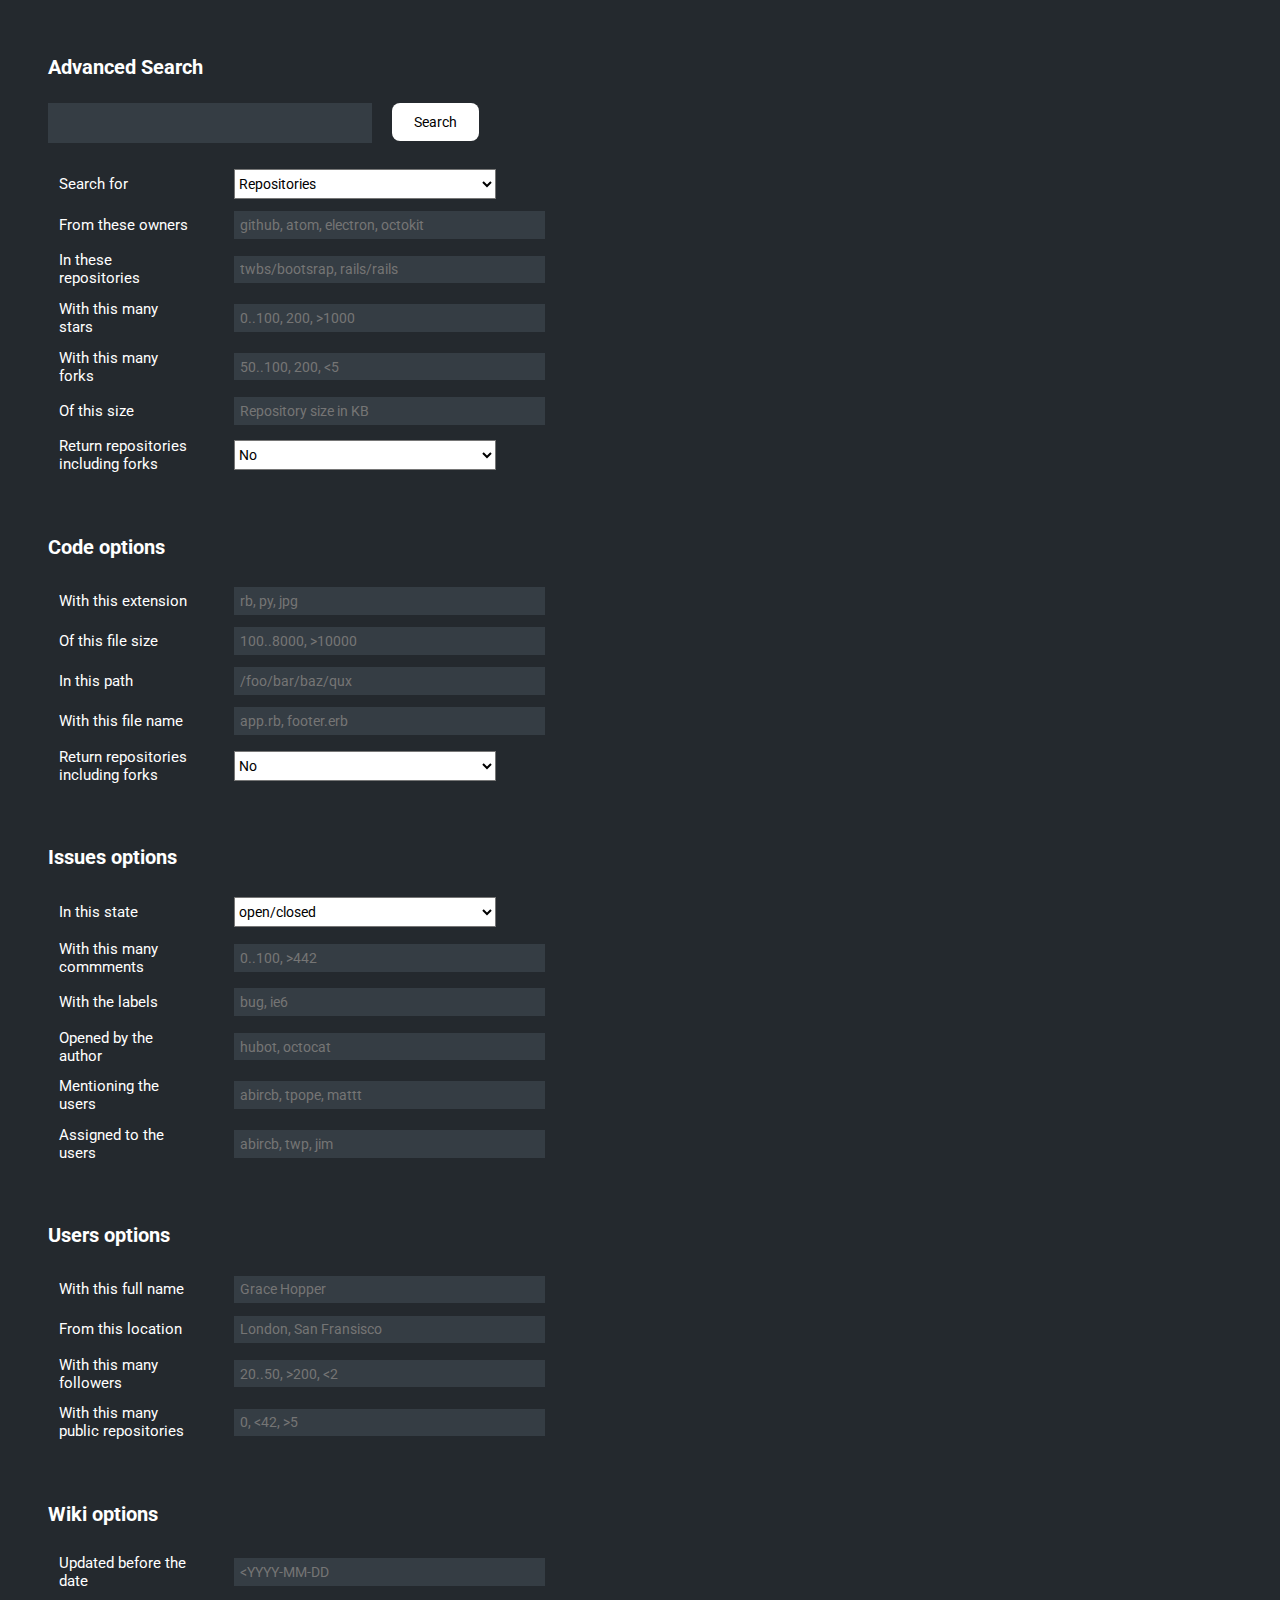
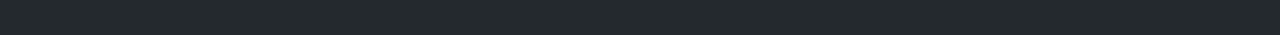
<file: advanced_search.html>
<!DOCTYPE html>

  <head>
    <script src="https://code.jquery.com/jquery-3.4.1.min.js"></script>
    <link rel="stylesheet" type="text/css" href="css/style.css">
    <link rel="stylesheet" href="https://use.fontawesome.com/releases/v5.8.2/css/all.css" integrity="sha384-oS3vJWv+0UjzBfQzYUhtDYW+Pj2yciDJxpsK1OYPAYjqT085Qq/1cq5FLXAZQ7Ay" crossorigin="anonymous">
    <link href="https://fonts.googleapis.com/css?family=Roboto:300&display=swap" rel="stylesheet">
  </head>

  <body>
    <div class="back-btn">
      <a href="/index.html"><i class="fas fa-arrow-left fa-2x"></i></a>
    </div>
    <div class="advanced-search-area">
      <br><br>
      <h2>Advanced Search <br><br>
        <form autocomplete="off">
          <input id="advanced_search" value="" type="text" placeholder="" />
          &nbsp &nbsp
          <button id="advanced_btn" type="submit">Search</button>
        </form>
      </h2>
    </div>
    <div class="table">
      <table>
        <tbody>
          <tr>
            <td>Search for</td>
            <td>
              <select id="search_type">
                <option selected>Repositories</option>
                <option>Code</option>
                <option>Commits</option>
                <option>Issues</option>
                <option>Packages</option>
                <option>Marketplace</option>
                <option>Topics</option>
                <option>Wikis</option>
                <option>Users</option>
              </select>
            </td>
          </tr>
          <tr>
            <td>From these owners</td>
            <td>
              <form autocomplete="off">
                <input id="user" value="" type="text" placeholder="github, atom, electron, octokit" />
              </form>
            </td>
          </tr>
          <tr>
            <td>In these repositories</td>
            <td>
              <form autocomplete="off">
                <input id="repo" value="" type="text" placeholder="twbs/bootsrap, rails/rails" />
              </form>
            </td>
          </tr>
          <tr>
            <td>With this many stars</td>
            <td>
              <form autocomplete="off">
                <input id="stars" value="" type="text" placeholder="0..100, 200, >1000" />
              </form>
            </td>
          </tr>
          <tr>
            <td>With this many forks</td>
            <td>
              <form autocomplete="off">
                <input id="forks" value="" type="text" placeholder="50..100, 200, <5" />
              </form>
            </td>
          </tr>
          <tr>
            <td>Of this size</td>
            <td>
              <form autocomplete="off">
                <input id="repo_size" value="" type="text" placeholder="Repository size in KB" />
              </form>
            </td>
          </tr>
          <tr>
            <td>Return repositories including forks</td>
            <td>
              <select id="repo_fork">
                <option selected>No</option>
                <option>Yes</option>
                <option>Only including forks</option>
              </select>
            </td>
          </tr>
        </tbody>
      </table>
    </div>
    <br>
    <div class="advanced-search-area">
      <br>
      <h2>Code options<br>
      </h2>
    </div>
    <div class="table">
      <table>
        <tbody>
          <tr>
            <td>With this extension</td>
            <td>
              <form autocomplete="off">
                <input id="extension" value="" type="text" placeholder="rb, py, jpg" />
              </form>
            </td>
          </tr>
          <tr>
            <td>Of this file size</td>
            <td>
              <form autocomplete="off">
                <input id="code_size" value="" type="text" placeholder="100..8000, >10000" />
              </form>
            </td>
          </tr>
          <tr>
            <td>In this path</td>
            <td>
              <form autocomplete="off">
                <input id="path" value="" type="text" placeholder="/foo/bar/baz/qux" />
              </form>
            </td>
          </tr>
          <tr>
            <td>With this file name</td>
            <td>
              <form autocomplete="off">
                <input id="filename" value="" type="text" placeholder="app.rb, footer.erb" />
              </form>
            </td>
          </tr>
          <tr>
            <td>Return repositories including forks</td>
            <td>
              <select id="code_fork">
                <option selected>No</option>
                <option>Yes</option>
                <option>Only including forks</option>
              </select>
            </td>
          </tr>
        </tbody>
      </table>
    </div>
    <div class="advanced-search-area">
      <br><br>
      <h2>Issues options<br>
      </h2>
    </div>
    <div class="table">
      <table>
        <tbody>
          <tr>
            <td>In this state</td>
            <td>
              <select id="state">
                <option selected>open/closed</option>
                <option>open</option>
                <option>closed</option>
              </select>
            </td>
          </tr>
          <tr>
            <td>With this many commments</td>
            <td>
              <form autocomplete="off">
                <input id="commments" value="" type="text" placeholder="0..100, >442" />
              </form>
            </td>
          </tr>
          <tr>
            <td>With the labels</td>
            <td>
              <form autocomplete="off">
                <input id="label" value="" type="text" placeholder="bug, ie6" />
              </form>
            </td>
          </tr>
          <tr>
            <td>Opened by the author</td>
            <td>
              <form autocomplete="off">
                <input id="author" value="" type="text" placeholder="hubot, octocat" />
              </form>
            </td>
          </tr>
          <tr>
            <td>Mentioning the users</td>
            <td>
              <form autocomplete="off">
                <input id="mentions" value="" type="text" placeholder="abircb, tpope, mattt" />
              </form>
            </td>
          </tr>
          <tr>
            <td>Assigned to the users</td>
            <td>
              <form autocomplete="off">
                <input id="assignee" value="" type="text" placeholder="abircb, twp, jim" />
              </form>
            </td>
          </tr>
        </tbody>
      </table>
    </div>
    <div class="advanced-search-area">
      <br><br>
      <h2>Users options<br>
      </h2>
    </div>
    <div class="table">
      <table>
        <tbody>
          <tr>
            <td>With this full name</td>
            <td>
              <form autocomplete="off">
                <input id="fullname" value="" type="text" placeholder="Grace Hopper" />
              </form>
            </td>
          </tr>
          <tr>
            <td>From this location</td>
            <td>
              <form autocomplete="off">
                <input id="location" value="" type="text" placeholder="London, San Fransisco" />
              </form>
            </td>
          </tr>
          <tr>
            <td>With this many followers</td>
            <td>
              <form autocomplete="off">
                <input id="followers" value="" type="text" placeholder="20..50, >200, <2" />
              </form>
            </td>
          </tr>
          <tr>
            <td>With this many public repositories</td>
            <td>
              <form autocomplete="off">
                <input id="repos" value="" type="text" placeholder="0, <42, >5" />
              </form>
            </td>
          </tr>
        </tbody>
      </table>
    </div>
    <div class="advanced-search-area">
      <br><br>
      <h2>Wiki options<br>
      </h2>
    </div>
    <div class="table">
      <table>
        <tbody>
          <tr>
            <td>Updated before the date</td>
            <td>
              <form autocomplete="off">
                <input id="updated" value="" type="text" placeholder="<YYYY-MM-DD" />
              </form>
            </td>
          </tr>
        </tbody>
      </table>
    </div>
    <br><br>
  </body>
  <script src="/js/index.js"></script>

  </html>
</file>
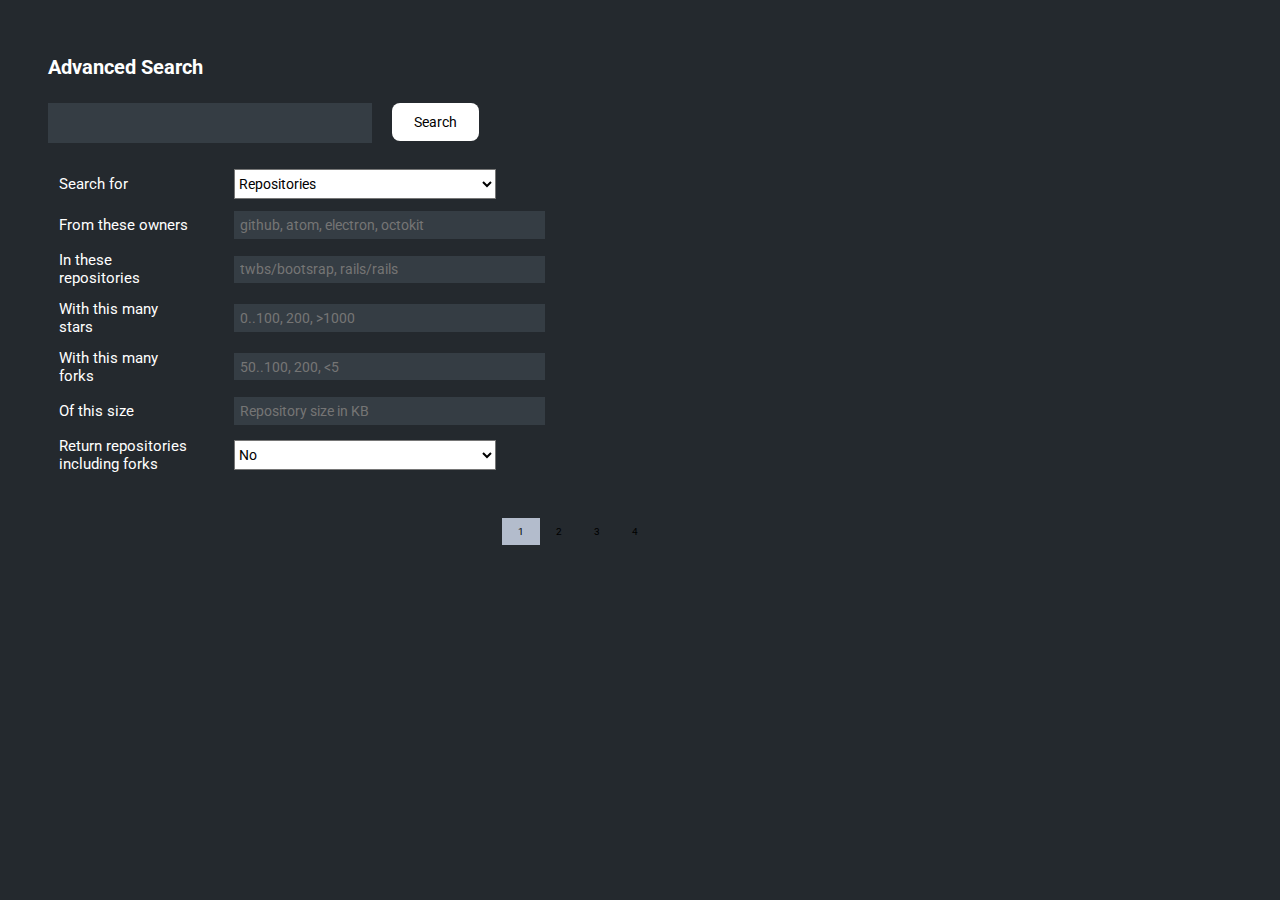
<file: advanced_search_1.html>
<!DOCTYPE html>

  <head>
    <link rel="stylesheet" type="text/css" href="css/style.css">
    <link rel="stylesheet" href="https://use.fontawesome.com/releases/v5.8.2/css/all.css" integrity="sha384-oS3vJWv+0UjzBfQzYUhtDYW+Pj2yciDJxpsK1OYPAYjqT085Qq/1cq5FLXAZQ7Ay" crossorigin="anonymous">
    <link href="https://fonts.googleapis.com/css?family=Roboto:300&display=swap" rel="stylesheet">
  </head>

  <body>
    <div class="back-btn">
      <a href="/index.html"><i class="fas fa-arrow-left fa-2x"></i></a>
    </div>
    <div class="advanced-search-area">
      <br><br>
      <h2>Advanced Search <br><br>
        <form autocomplete="off">
          <input id="advanced_search" value="" type="text" placeholder="" />
          &nbsp &nbsp
          <button id="advanced_btn" type="submit">Search</button>
        </form>
      </h2>
    </div>
    <div class="table">
      <table>
        <tbody>
          <tr>
            <td width="50%">Search for</td>
            <td width="50%">
              <select name="search_type">
                <option selected>Repositories</option>
                <option>Code</option>
                <option>Commits</option>
                <option>Issues</option>
                <option>Packages</option>
                <option>Marketplace</option>
                <option>Topics</option>
                <option>Wikis</option>
                <option>Users</option>
              </select>
            </td>
          </tr>
          <tr>
            <td>From these owners</td>
            <td>
              <form autocomplete="off">
                <input id="user" value="" type="text" placeholder="github, atom, electron, octokit" />
              </form>
            </td>
          </tr>
          <tr>
            <td>In these repositories</td>
            <td>
              <form autocomplete="off">
                <input id="repo" value="" type="text" placeholder="twbs/bootsrap, rails/rails" />
              </form>
            </td>
          </tr>
          <tr>
            <td>With this many stars</td>
            <td>
              <form autocomplete="off">
                <input id="stars" value="" type="text" placeholder="0..100, 200, >1000" />
              </form>
            </td>
          </tr>
          <tr>
            <td>With this many forks</td>
            <td>
              <form autocomplete="off">
                <input id="forks" value="" type="text" placeholder="50..100, 200, <5" />
              </form>
            </td>
          </tr>
          <tr>
            <td>Of this size</td>
            <td>
              <form autocomplete="off">
                <input id="size" value="" type="text" placeholder="Repository size in KB" />
              </form>
            </td>
          </tr>
          <tr>
            <td>Return repositories including forks</td>
            <td>
              <select name="fork">
                <option selected>No</option>
                <option>Yes</option>
                <option>Only including forks</option>
              </select>
            </td>
          </tr>
        </tbody>
      </table>
    </div>
    <br><br>
    <div class="pagination">
      <a href="advanced_search_1.html" class="active">1</a>
      <a href="advanced_search_2.html">2</a>
      <a href="advanced_search_3.html">3</a>
      <a href="advanced_search_4.html">4</a>
    </div>
  </body>

  </html>
</file>
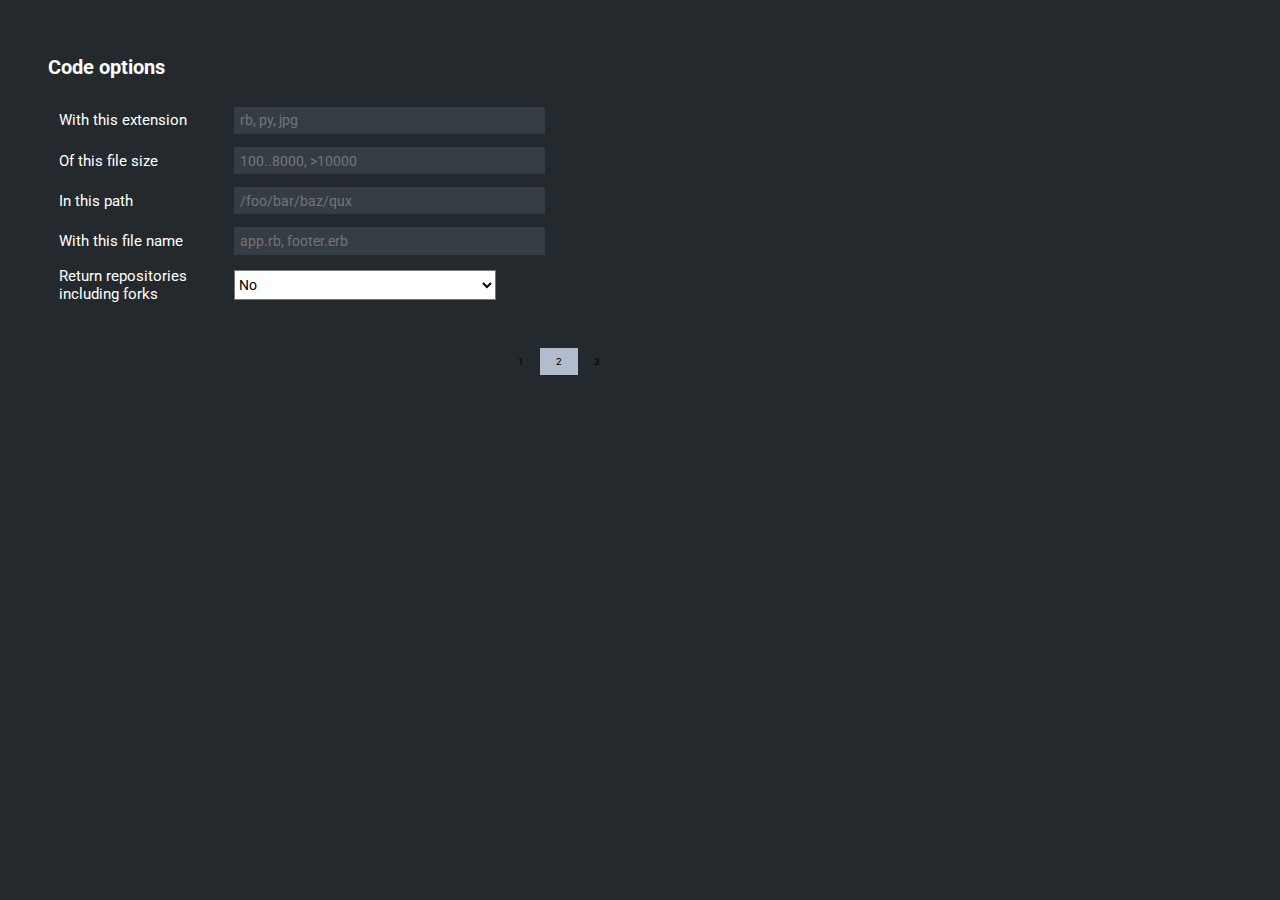
<file: advanced_search_2.html>
<!DOCTYPE html>

<head>
  <link rel="stylesheet" type="text/css" href="css/style.css">
  <link rel="stylesheet" href="https://use.fontawesome.com/releases/v5.8.2/css/all.css" integrity="sha384-oS3vJWv+0UjzBfQzYUhtDYW+Pj2yciDJxpsK1OYPAYjqT085Qq/1cq5FLXAZQ7Ay" crossorigin="anonymous">
  <link href="https://fonts.googleapis.com/css?family=Roboto:300&display=swap" rel="stylesheet">
</head>

<body>
  <div class="back-btn">
    <a href="/index.html"><i class="fas fa-arrow-left fa-2x"></i></a>
  </div>
  <div class="advanced-search-area">
    <br><br>
    <h2>Code options<br>
    </h2>
  </div>
  <div class="table">
    <table>
      <tbody>
        <tr>
          <td>With this extension</td>
          <td>
            <form autocomplete="off">
              <input id="extension" value="" type="text" placeholder="rb, py, jpg" />
            </form>
          </td>
        </tr>
        <tr>
          <td>Of this file size</td>
          <td>
            <form autocomplete="off">
              <input id="size" value="" type="text" placeholder="100..8000, >10000" />
            </form>
          </td>
        </tr>
        <tr>
          <td>In this path</td>
          <td>
            <form autocomplete="off">
              <input id="path" value="" type="text" placeholder="/foo/bar/baz/qux" />
            </form>
          </td>
        </tr>
        <tr>
          <td>With this file name</td>
          <td>
            <form autocomplete="off">
              <input id="filename" value="" type="text" placeholder="app.rb, footer.erb" />
            </form>
          </td>
        </tr>
        <tr>
          <td>Return repositories including forks</td>
          <td>
            <select name="search_type">
              <option selected>No</option>
              <option>Yes</option>
              <option>Only including forks</option>
            </select>
          </td>
        </tr>
      </tbody>
    </table>
  </div>
  <br><br>
  <div class="pagination">
    <a href="advanced_search_1.html">1</a>
    <a href="advanced_search_2.html" class="active">2</a>
    <a href="advanced_search_3.html">3</a>
  </div>
</body>

</html>
</file>
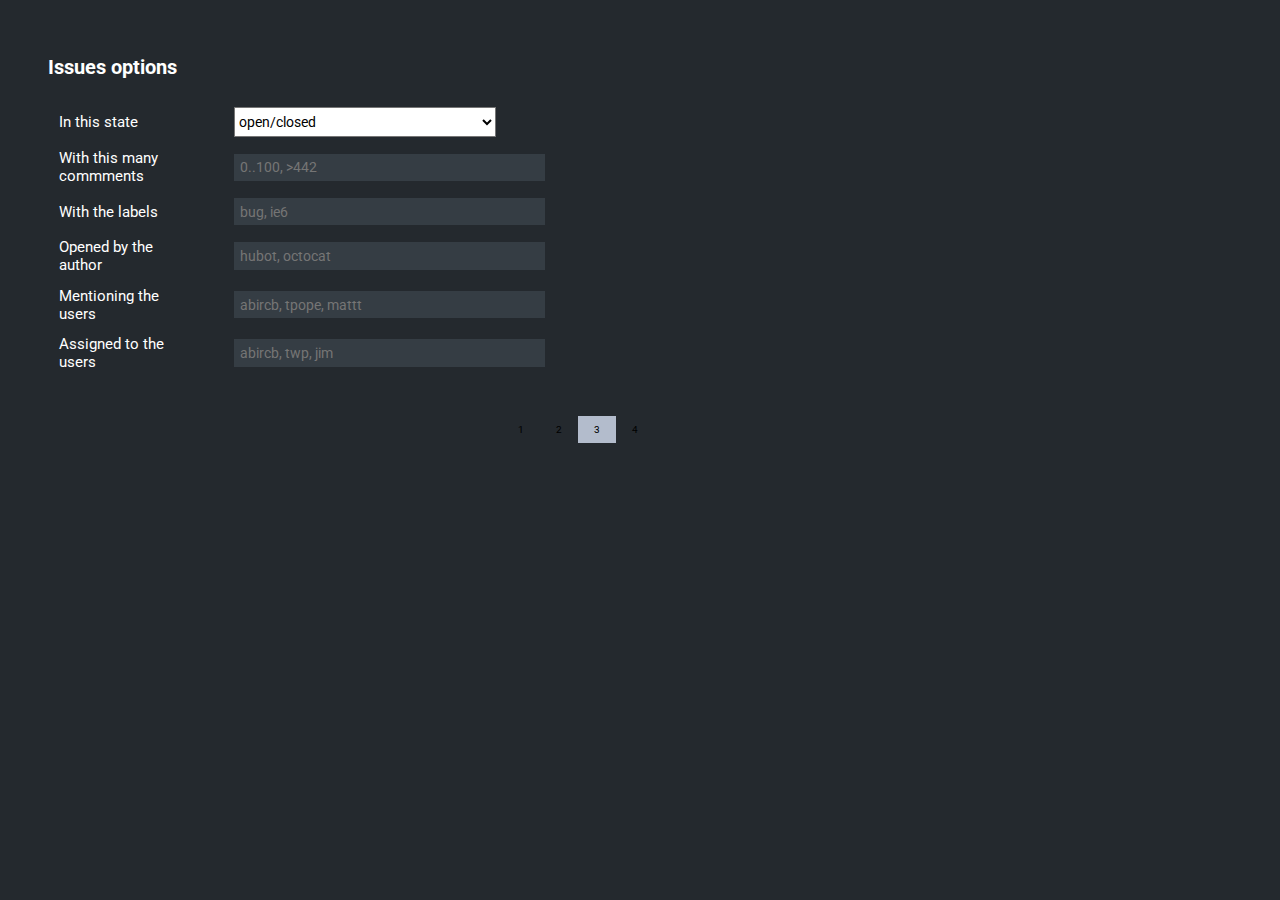
<file: advanced_search_3.html>
<!DOCTYPE html>

<head>
  <link rel="stylesheet" type="text/css" href="css/style.css">
  <link rel="stylesheet" href="https://use.fontawesome.com/releases/v5.8.2/css/all.css" integrity="sha384-oS3vJWv+0UjzBfQzYUhtDYW+Pj2yciDJxpsK1OYPAYjqT085Qq/1cq5FLXAZQ7Ay" crossorigin="anonymous">
  <link href="https://fonts.googleapis.com/css?family=Roboto:300&display=swap" rel="stylesheet">
</head>

<body>
  <div class="back-btn">
    <a href="/index.html"><i class="fas fa-arrow-left fa-2x"></i></a>
  </div>
  <div class="advanced-search-area">
    <br><br>
    <h2>Issues options<br>
    </h2>
  </div>
  <div class="table">
    <table>
      <tbody>
        <tr>
          <td>In this state</td>
          <td>
            <select name="state">
              <option selected>open/closed</option>
              <option>open</option>
              <option>closed</option>
            </select>
          </td>
        </tr>
        <tr>
          <td>With this many commments</td>
          <td>
            <form autocomplete="off">
              <input id="commments" value="" type="text" placeholder="0..100, >442" />
            </form>
          </td>
        </tr>
        <tr>
          <td>With the labels</td>
          <td>
            <form autocomplete="off">
              <input id="label" value="" type="text" placeholder="bug, ie6" />
            </form>
          </td>
        </tr>
        <tr>
          <td>Opened by the author</td>
          <td>
            <form autocomplete="off">
              <input id="author" value="" type="text" placeholder="hubot, octocat" />
            </form>
          </td>
        </tr>
        <tr>
          <td>Mentioning the users</td>
          <td>
            <form autocomplete="off">
              <input id="mentions" value="" type="text" placeholder="abircb, tpope, mattt" />
            </form>
          </td>
        </tr>
        <tr>
          <td>Assigned to the users</td>
          <td>
            <form autocomplete="off">
              <input id="mentions" value="" type="text" placeholder="abircb, twp, jim" />
            </form>
          </td>
        </tr>
      </tbody>
    </table>
  </div>
  <br><br>
  <div class="pagination">
    <a href="advanced_search_1.html">1</a>
    <a href="advanced_search_2.html">2</a>
    <a href="advanced_search_3.html" class="active">3</a>
    <a href="advanced_search_4.html">4</a>
  </div>
</body>

</html>
</file>
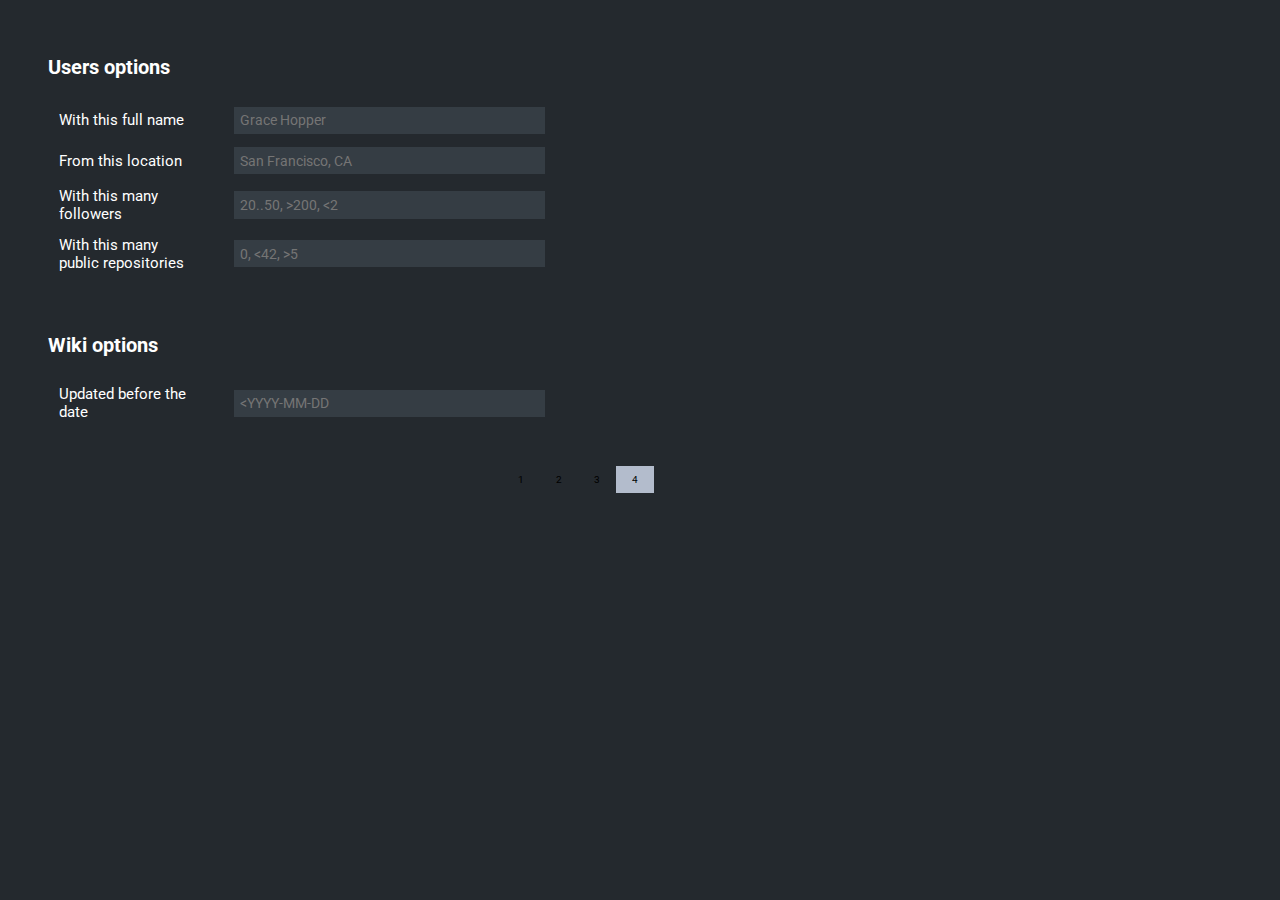
<file: advanced_search_4.html>
<!DOCTYPE html>

<head>
  <link rel="stylesheet" type="text/css" href="css/style.css">
  <link rel="stylesheet" href="https://use.fontawesome.com/releases/v5.8.2/css/all.css" integrity="sha384-oS3vJWv+0UjzBfQzYUhtDYW+Pj2yciDJxpsK1OYPAYjqT085Qq/1cq5FLXAZQ7Ay" crossorigin="anonymous">
  <link href="https://fonts.googleapis.com/css?family=Roboto:300&display=swap" rel="stylesheet">
</head>

<body>
  <div class="back-btn">
    <a href="/index.html"><i class="fas fa-arrow-left fa-2x"></i></a>
  </div>
  <div class="advanced-search-area">
    <br><br>
    <h2>Users options<br>
    </h2>
  </div>
  <div class="table">
    <table>
      <tbody>
        <tr>
          <td>With this full name</td>
          <td>
            <form autocomplete="off">
              <input id="fullname" value="" type="text" placeholder="Grace Hopper" />
            </form>
          </td>
        </tr>
        <tr>
          <td>From this location</td>
          <td>
            <form autocomplete="off">
              <input id="location" value="" type="text" placeholder="San Francisco, CA" />
            </form>
          </td>
        </tr>
        <tr>
          <td>With this many followers</td>
          <td>
            <form autocomplete="off">
              <input id="followers" value="" type="text" placeholder="20..50, >200, <2" />
            </form>
          </td>
        </tr>
        <tr>
          <td>With this many public repositories</td>
          <td>
            <form autocomplete="off">
              <input id="filename" value="" type="text" placeholder="0, <42, >5" />
            </form>
          </td>
        </tr>
      </tbody>
    </table>
  </div>
  <div class="advanced-search-area">
    <br><br>
    <h2>Wiki options<br>
    </h2>
  </div>
  <div class="table">
    <table>
      <tbody>
        <tr>
          <td>Updated before the date</td>
          <td>
            <form autocomplete="off">
              <input id="updated" value="" type="text" placeholder="<YYYY-MM-DD" />
            </form>
          </td>
        </tr>
      </tbody>
    </table>
  </div>
  <br><br>
  <div class="pagination">
    <a href="advanced_search_1.html">1</a>
    <a href="advanced_search_2.html">2</a>
    <a href="advanced_search_3.html">3</a>
    <a href="advanced_search_4.html" class="active">4</a>
  </div>
</body>

</html>
</file>
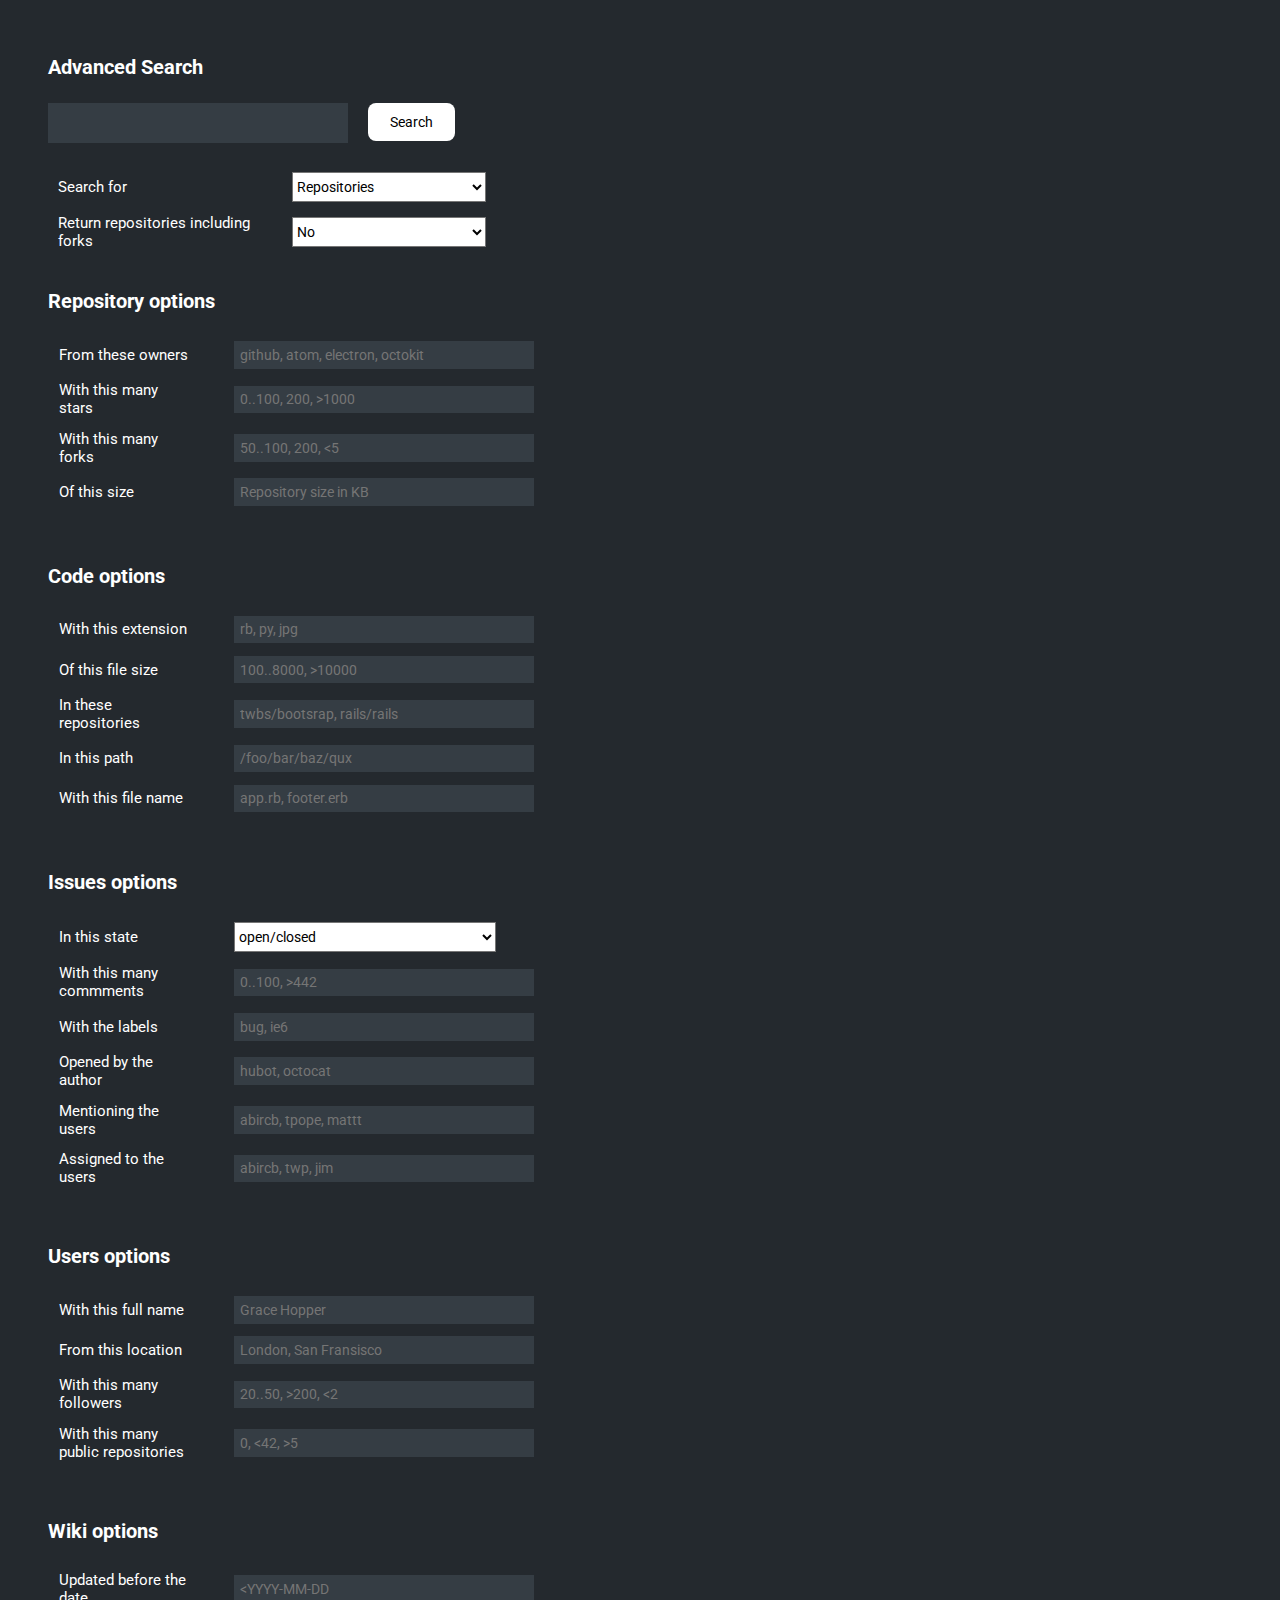
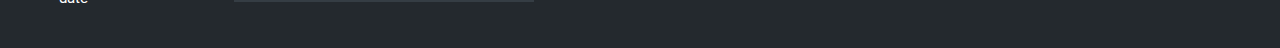
<file: src/advanced_search.html>
<html>
  <head>
    <script src="https://code.jquery.com/jquery-3.4.1.min.js"></script>
    <link rel="stylesheet" type="text/css" href="css/style.min.css" />
    <link
      rel="stylesheet"
      href="https://use.fontawesome.com/releases/v5.8.2/css/all.css"
      integrity="sha384-oS3vJWv+0UjzBfQzYUhtDYW+Pj2yciDJxpsK1OYPAYjqT085Qq/1cq5FLXAZQ7Ay"
      crossorigin="anonymous"
    />
    <link
      href="https://fonts.googleapis.com/css?family=Roboto:300&display=swap"
      rel="stylesheet"
    />
  </head>

  <body>
    <div class="back-btn">
      <a href="/index.html"><i class="fas fa-arrow-left fa-2x"></i></a>
    </div>
    <div class="advanced-search-area">
      <br /><br />
      <h2>
        Advanced Search <br /><br />
        <form autocomplete="off">
          <input id="advanced_search" value="" type="text" placeholder="" />
          &nbsp &nbsp
          <button id="advanced_btn" type="submit">Search</button>
        </form>
      </h2>
    </div>

    <div class="table">
      <table>
        <tbody>
          <tr>
            <td>Search for</td>
            <td>
              <select id="search_type">
                <option selected>Repositories</option>
                <option>Code</option>
                <option>Commits</option>
                <option>Issues</option>
                <option>Packages</option>
                <option>Marketplace</option>
                <option>Topics</option>
                <option>Wikis</option>
                <option>Users</option>
              </select>
            </td>
          </tr>
          <tr>
            <td>Return repositories including forks</td>
            <td>
              <select id="repo_fork">
                <option selected>No</option>
                <option>Yes</option>
                <option>Only including forks</option>
              </select>
            </td>
          </tr>
        </tbody>
      </table>
    </div>

    <div class="advanced-search-area">
      <br />
      <h2>Repository options<br /></h2>
    </div>
    <div class="table">
      <table>
        <tbody>
          <tr>
            <td>From these owners</td>
            <td>
              <form autocomplete="off">
                <input
                  id="user"
                  value=""
                  type="text"
                  placeholder="github, atom, electron, octokit"
                />
              </form>
            </td>
          </tr>
          <tr>
            <td>With this many stars</td>
            <td>
              <form autocomplete="off">
                <input
                  id="stars"
                  value=""
                  type="text"
                  placeholder="0..100, 200, >1000"
                />
              </form>
            </td>
          </tr>
          <tr>
            <td>With this many forks</td>
            <td>
              <form autocomplete="off">
                <input
                  id="forks"
                  value=""
                  type="text"
                  placeholder="50..100, 200, <5"
                />
              </form>
            </td>
          </tr>
          <tr>
            <td>Of this size</td>
            <td>
              <form autocomplete="off">
                <input
                  id="repo_size"
                  value=""
                  type="text"
                  placeholder="Repository size in KB"
                />
              </form>
            </td>
          </tr>
        </tbody>
      </table>
    </div>
    <br />

    <div class="advanced-search-area">
      <br />
      <h2>Code options<br /></h2>
    </div>
    <div class="table">
      <table>
        <tbody>
          <tr>
            <td>With this extension</td>
            <td>
              <form autocomplete="off">
                <input
                  id="extension"
                  value=""
                  type="text"
                  placeholder="rb, py, jpg"
                />
              </form>
            </td>
          </tr>
          <tr>
            <td>Of this file size</td>
            <td>
              <form autocomplete="off">
                <input
                  id="code_size"
                  value=""
                  type="text"
                  placeholder="100..8000, >10000"
                />
              </form>
            </td>
          </tr>
          <tr>
            <td>In these repositories</td>
            <td>
              <form autocomplete="off">
                <input
                  id="repo"
                  value=""
                  type="text"
                  placeholder="twbs/bootsrap, rails/rails"
                />
              </form>
            </td>
          </tr>
          <tr>
            <td>In this path</td>
            <td>
              <form autocomplete="off">
                <input
                  id="path"
                  value=""
                  type="text"
                  placeholder="/foo/bar/baz/qux"
                />
              </form>
            </td>
          </tr>
          <tr>
            <td>With this file name</td>
            <td>
              <form autocomplete="off">
                <input
                  id="filename"
                  value=""
                  type="text"
                  placeholder="app.rb, footer.erb"
                />
              </form>
            </td>
          </tr>
        </tbody>
      </table>
    </div>
    <div class="advanced-search-area">
      <br /><br />
      <h2>Issues options<br /></h2>
    </div>
    <div class="table">
      <table>
        <tbody>
          <tr>
            <td>In this state</td>
            <td>
              <select id="state">
                <option selected>open/closed</option>
                <option>open</option>
                <option>closed</option>
              </select>
            </td>
          </tr>
          <tr>
            <td>With this many commments</td>
            <td>
              <form autocomplete="off">
                <input
                  id="commments"
                  value=""
                  type="text"
                  placeholder="0..100, >442"
                />
              </form>
            </td>
          </tr>
          <tr>
            <td>With the labels</td>
            <td>
              <form autocomplete="off">
                <input id="label" value="" type="text" placeholder="bug, ie6" />
              </form>
            </td>
          </tr>
          <tr>
            <td>Opened by the author</td>
            <td>
              <form autocomplete="off">
                <input
                  id="author"
                  value=""
                  type="text"
                  placeholder="hubot, octocat"
                />
              </form>
            </td>
          </tr>
          <tr>
            <td>Mentioning the users</td>
            <td>
              <form autocomplete="off">
                <input
                  id="mentions"
                  value=""
                  type="text"
                  placeholder="abircb, tpope, mattt"
                />
              </form>
            </td>
          </tr>
          <tr>
            <td>Assigned to the users</td>
            <td>
              <form autocomplete="off">
                <input
                  id="assignee"
                  value=""
                  type="text"
                  placeholder="abircb, twp, jim"
                />
              </form>
            </td>
          </tr>
        </tbody>
      </table>
    </div>
    <div class="advanced-search-area">
      <br /><br />
      <h2>Users options<br /></h2>
    </div>
    <div class="table">
      <table>
        <tbody>
          <tr>
            <td>With this full name</td>
            <td>
              <form autocomplete="off">
                <input
                  id="fullname"
                  value=""
                  type="text"
                  placeholder="Grace Hopper"
                />
              </form>
            </td>
          </tr>
          <tr>
            <td>From this location</td>
            <td>
              <form autocomplete="off">
                <input
                  id="location"
                  value=""
                  type="text"
                  placeholder="London, San Fransisco"
                />
              </form>
            </td>
          </tr>
          <tr>
            <td>With this many followers</td>
            <td>
              <form autocomplete="off">
                <input
                  id="followers"
                  value=""
                  type="text"
                  placeholder="20..50, >200, <2"
                />
              </form>
            </td>
          </tr>
          <tr>
            <td>With this many public repositories</td>
            <td>
              <form autocomplete="off">
                <input
                  id="repos"
                  value=""
                  type="text"
                  placeholder="0, <42, >5"
                />
              </form>
            </td>
          </tr>
        </tbody>
      </table>
    </div>
    <div class="advanced-search-area">
      <br /><br />
      <h2>Wiki options<br /></h2>
    </div>
    <div class="table">
      <table>
        <tbody>
          <tr>
            <td>Updated before the date</td>
            <td>
              <form autocomplete="off">
                <input
                  id="updated"
                  value=""
                  type="text"
                  placeholder="<YYYY-MM-DD"
                />
              </form>
            </td>
          </tr>
        </tbody>
      </table>
    </div>
    <br /><br />
  </body>
  <script type="module" src="/js/index.js"></script>
</html>
</file>
<file: css/style.css>
html, body {
    background-color: #24292e;
    margin: 0;
    padding: 0;
    width: 70%;
    font-family: 'Roboto', sans-serif;
  }

  a,
  a:active,
  a:visited {
    color: #FFFFFF;
    font-family: inherit;
  }

  button#advanced_btn {
    background-color: #FFFFFF;
    border: none;
    border-radius: 8px;
    color: #000000;
    padding: 2% 4% 2% 4%;
    text-align: center;
    font-size: 14px;
    font-family: 'Roboto', sans-serif;
    cursor: pointer;
  }

  button#advanced_btn:hover,
  button#advanced_btn:focus {
    background-color: #b3bccc;
    outline: none
  }

  .main-popup {
    width: 500px;
    -webkit-animation: fadein 0.7s;
  }

  .icon-container {
    width: 50px;
    height: 50px;
    float: left;
  }

  .fa-github {
    color: #FFFFFF;
    padding: 23%;
  }

  .fa-arrow-left {
    color: #FFFFFF;
    padding: 23%;
  }

  .fa-github:hover,
  .fa-arrow-left:hover,
  a:hover {
    color: #b3bccc;
    transition: color 0.2s ease-in;
  }

  .search-bar-container {
    text-align: center;
    display: inline-block;
    margin: 2.8% auto auto auto;
  }

  input[type=text] {
    width: 300px;
    background-color: #353d44;
    border: none;
    float: left;
    padding: 2.2%;
    font-family: 'Roboto', sans-serif;
    font-size: 14px;
  }

  input[type=text]:focus {
    background-color: #FFFFFF;
    outline: none;
  }

  input[type=text]::placeholder {
    font-family: 'Roboto', sans-serif;
    font-size: 14px;
  }

  input[type=text]#advanced_search {
    width: 300px;
    background-color: #353d44;
    border: none;
    float: left;
    padding: 2.2%;
    font-family: 'Roboto', sans-serif;
    font-size: 14px;
  }

  input[type=text]#advanced_search:focus {
    background-color: #FFFFFF;
    outline: none;
  }

  input[type=text]#searchKey {
    width: 300px;
    background-color: #353d44;
    border: none;
    float: left;
    padding: 2.8%;
    font-family: 'Roboto', sans-serif;
    font-size: 14px;
    -webkit-transition: width 0.35s ease-in-out;
  }

  input[type=text]:focus#searchKey {
    width: 400px;
    background-color: #FFFFFF;
    color: #000000;
    outline: none;
    padding: 1.8%;
    -webkit-transition: width 0.35s ease-in-out;
  }

  .ui-autocomplete {
    position: absolute;
    top: 0;
    left: 0;
    cursor: default;
  }

  .ui-menu {
    list-style: none;
    padding: 0;
    margin: 0;
    display: block;
    outline: 0;
  }

  .ui-menu .ui-menu {
    position: absolute;
  }

  .ui-menu .ui-menu-item {
    margin: 0;
    cursor: pointer;
    /* support: IE10 */
    list-style-image: url("[data-uri]");
  }

  .ui-menu .ui-menu-item-wrapper {
    position: relative;
    padding: 3px 1em 3px .4em;
  }

  .ui-menu .ui-menu-divider {
    margin: 5px 0;
    height: 0;
    font-size: 0;
    line-height: 0;
    border-width: 1px 0 0 0;
  }

  .ui-menu .ui-state-focus,
  .ui-menu .ui-state-active {
    margin: -1px;
  }

  .advanced {
    float: right;
    width: 80px;
    bottom: 20px;
    margin: 2.6% 0.2% 1.2% 1%;
    font-size: 14px;
    font-family: inherit;
    text-decoration: underline;
    color: #FFFFFF;
    line-height: 22px;
  }

  .advanced-search-area,
  .table,
  .pagination {
    width: 600px;
    -webkit-animation: fadein 0.7s;
  }

  .back-btn {
    width: auto;
    float: left;
    margin: 4% 7% auto 2%;
  }

  .advanced-search-area h2 {
    font-family: 'Roboto', sans-serif;
    font-size: 20px;
    color: #FFFFFF;
    padding-left: 8%;
  }

  .advanced-search-area p {
    font-family: 'Roboto', sans-serif;
    font-size: 15px;
    color: #FFFFFF;
    padding-top: 4%;
    padding-left: 8%;
  }

  @-webkit-keyframes fadein {
    from {
      opacity: 0;
    }

    to {
      opacity: 1;
    }
  }

  .table {
    padding-left: 3%;
  }

  table {
    width: 80%;
    border: none;
    cellpadding: 0px;
    display: inline-block;
  }

  table tbody tr td {
    width: 50%;
    font-family: 'Roboto', sans-serif;
    font-size: 15px;
    color: #FFFFFF;
    padding-left: 8%;
    padding-top: 2%;
  }

  select {
    background-color: #FFFFFF;
    color: #000000;
    font-size: 14px;
    font-family: 'Roboto', sans-serif;
    width: 100%;
    height: 30px;
  }

  select:focus {
    outline: none;
  }

  .pagination {
    margin-left: 80%;
  }

  .pagination a.active {
    background-color: #b3bccc;
  }

  .pagination a {
    color: black;
    font-family: 'Roboto', sans-serif;
    font-size: 10px;
    float: left;
    padding: 8px 16px;
    text-decoration: none;
    transition: background-color .3s;
  }

  .pagination a:hover:not(.active) {
    background-color: #b3bccc;
  }
</file>
<file: src/css/style.min.css>
body,html{background-color:#24292e;margin:0;padding:0;width:70%;font-family:Roboto,sans-serif}a,a:active,a:visited{color:#fff;font-family:inherit}button#advanced_btn{background-color:#fff;border:none;border-radius:8px;color:#000;padding:2% 4% 2% 4%;text-align:center;font-size:14px;font-family:Roboto,sans-serif;cursor:pointer}button#advanced_btn:focus,button#advanced_btn:hover{background-color:#b3bccc;outline:0}.main-popup{width:500px;-webkit-animation:fadein .7s}.main-popup p{font-family:Roboto,sans-serif;font-size:12px;color:#fff;padding-left:10%}.icon-container{width:50px;height:50px;float:left}.fa-github{color:#fff;padding:23%}.fa-arrow-left{color:#fff;padding:23%}.fa-arrow-left:hover,.fa-github-alt:hover,.fa-github:hover,a:hover{color:#b3bccc;transition:color .2s ease-in}.search-bar-container{text-align:center;display:inline-block;margin:2.8% auto auto auto}input[type=text]{width:300px;background-color:#353d44;border:none;float:left;padding:2.2%;font-family:Roboto,sans-serif;font-size:14px}input[type=text]:focus{background-color:#fff;outline:0}input[type=text]::placeholder{font-family:Roboto,sans-serif;font-size:14px}input[type=text]#advanced_search{width:300px;background-color:#353d44;border:none;float:left;padding:2.2%;font-family:Roboto,sans-serif;font-size:14px}input[type=text]#advanced_search:focus{background-color:#fff;outline:0}input[type=text]#searchKey{width:300px;background-color:#353d44;border:none;float:left;padding:2.8%;font-family:Roboto,sans-serif;font-size:14px;-webkit-transition:width .35s ease-in-out}input[type=text]:focus#searchKey{width:400px;background-color:#fff;color:#000;outline:0;padding:1.8%;-webkit-transition:width .35s ease-in-out}.ui-autocomplete{position:absolute;top:0;left:0;cursor:default}.ui-menu{list-style:none;padding:0;margin:0;display:block;outline:0}.ui-menu .ui-menu{position:absolute}.ui-menu .ui-menu-item{margin:0;cursor:pointer;list-style-image:url([data-uri])}.ui-menu .ui-menu-item-wrapper{position:relative;padding:3px 1em 3px .4em}.ui-menu .ui-menu-divider{margin:5px 0;height:0;font-size:0;line-height:0;border-width:1px 0 0 0}.ui-menu .ui-state-active,.ui-menu .ui-state-focus{margin:-1px}.advanced{float:right;width:80px;bottom:20px;margin:2.6% .2% 1.2% 1%;font-size:14px;font-family:inherit;text-decoration:underline;color:#fff;line-height:22px}.advanced-search-area,.pagination,.table{width:600px;-webkit-animation:fadein .7s}.back-btn{width:auto;float:left;margin:4% 7% auto 2%}.advanced-search-area h2{font-family:Roboto,sans-serif;font-size:20px;color:#fff;padding-left:8%}.advanced-search-area p{font-family:Roboto,sans-serif;font-size:15px;color:#fff;padding-top:4%;padding-left:8%}@-webkit-keyframes fadein{from{opacity:0}to{opacity:1}}.table{padding-left:3%}table{width:80%;border:none;cellpadding:0;display:inline-block}table tbody tr td{width:50%;font-family:Roboto,sans-serif;font-size:15px;color:#fff;padding-left:8%;padding-top:2%}select{background-color:#fff;color:#000;font-size:14px;font-family:Roboto,sans-serif;width:100%;height:30px}select:focus{outline:0}.pagination{margin-left:80%}.pagination a.active{background-color:#b3bccc}.pagination a{color:#000;font-family:Roboto,sans-serif;font-size:10px;float:left;padding:8px 16px;text-decoration:none;transition:background-color .3s}.pagination a:hover:not(.active){background-color:#b3bccc}
</file>
